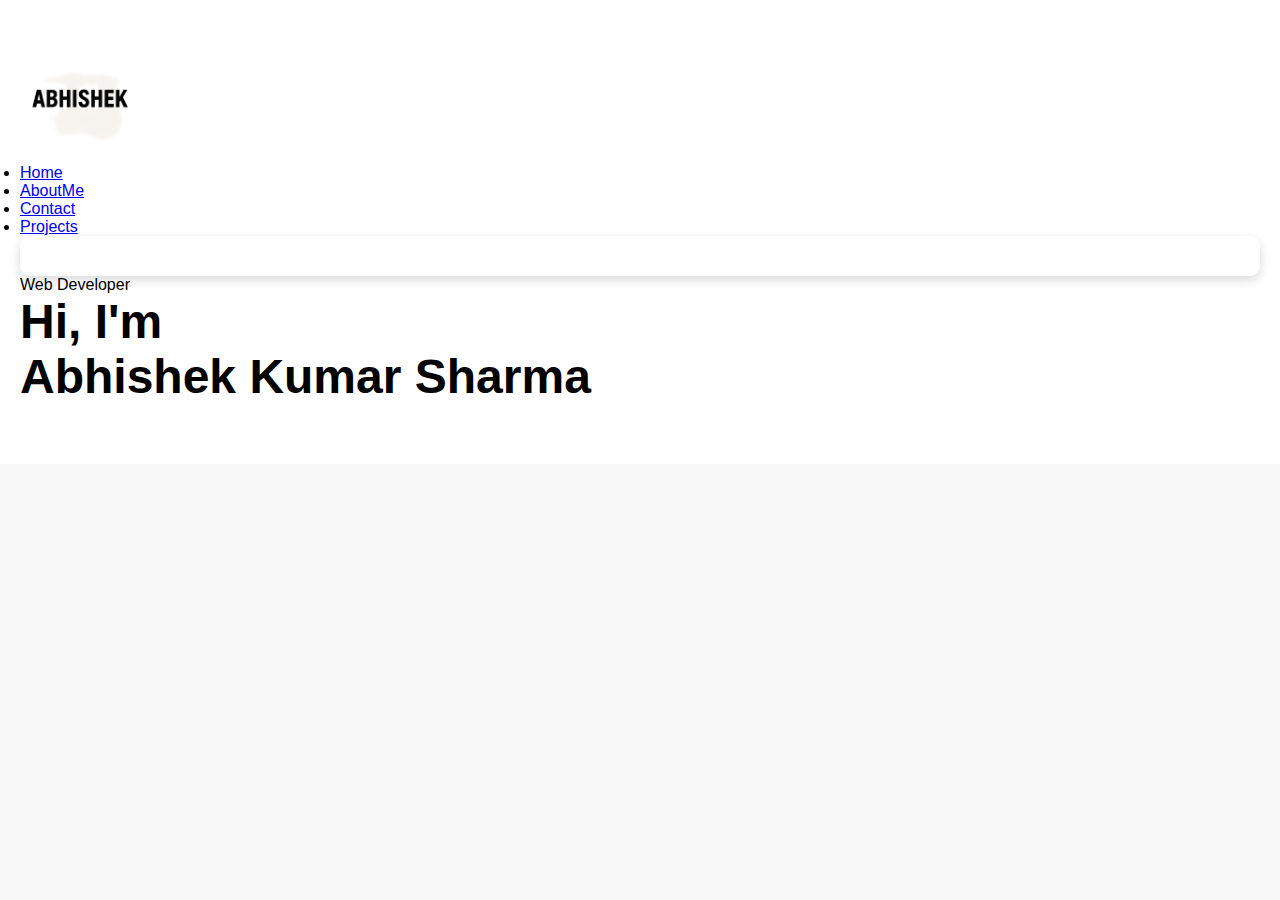
<file: public/index.html>
<!DOCTYPE html>
<html lang="en">

<head>
    <meta charset="UTF-8">
    <meta name="viewport" content="width=device-width, initial-scale=1.0">
    <title>Portfoilio</title>
    <link rel="stylesheet" href="/style/index.css">
</head>

<body>
    <div class="header">
        <div class="container">
            <nav>
                <img src="/image/logo (1).png" class="logo" alt="logo">
                <ul>
                    <li>
                        <a href="#">Home</a>
                    </li>
                    <li>
                        <a href="#">AboutMe</a>
                    </li>
                    <li>
                        <a href="#">Contact</a>
                    </li>
                    <li>
                        <a href="#">Projects</a>
                    </li>
                </ul>
            </nav>
            <div class="header-text"></div>
            <p>Web Developer</p>
            <h1 class="name1">Hi, I'm <br>Abhishek Kumar Sharma </h1>
        </div>
    </div>
</body>

</html>
</file>
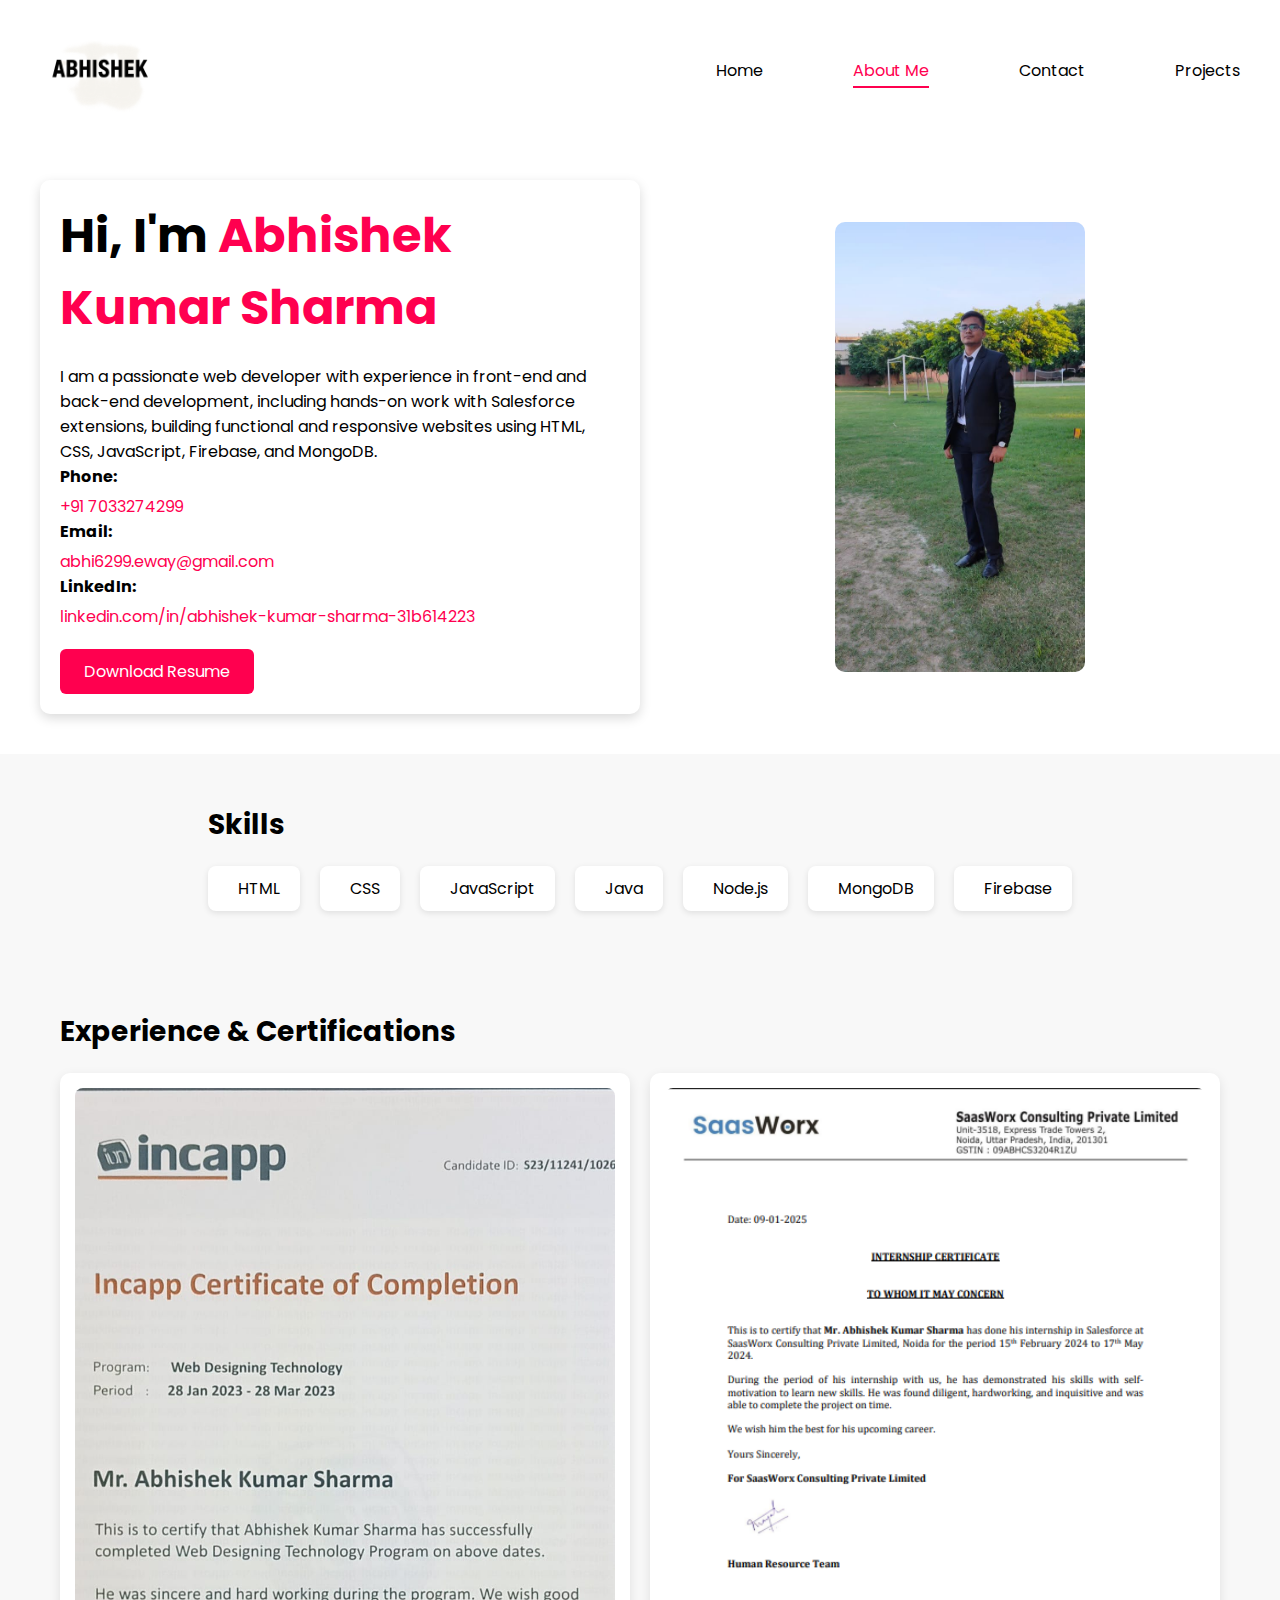
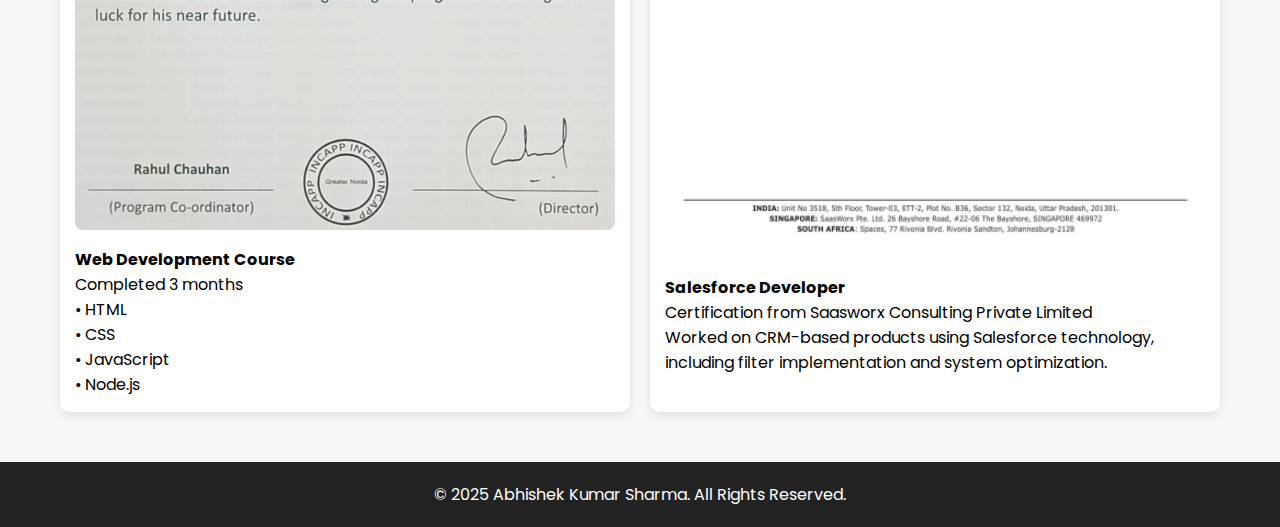
<file: public/about.html>
<!DOCTYPE html>
<html lang="en">

<head>
    <meta charset="UTF-8" />
    <meta name="viewport" content="width=device-width, initial-scale=1.0" />
    <title>About Me</title>

    <!-- Font Awesome Icons (Correct Version) -->
    <link rel="stylesheet" href="https://cdnjs.cloudflare.com/ajax/libs/font-awesome/6.5.2/css/all.min.css" integrity="sha512-BxEpZyCOoJ6hvDW4KcphGqczTZBDZlwJqUJlPHc5yU3cB+Vx0vN/mOKywIcrGrQJg5uNkY7tFi7sLDkO7qHPdw==" crossorigin="anonymous" referrerpolicy="no-referrer"
    />


    <!-- Custom CSS -->
    <link rel="stylesheet" href="../style/about.css" />

    <!-- Fonts -->
    <link rel="preconnect" href="https://fonts.googleapis.com">
    <link href="https://fonts.googleapis.com/css2?family=Poppins:wght@300;500;600&display=swap" rel="stylesheet">
</head>

<body>

    <!-- Navigation -->
    <header class="site-header">
        <div class="nav-container">
            <img src="../image/logo1.png" alt="Logo" class="logo">
            <!-- for hamberger menu  -->
            <div class="hamburger" id="hamburger">
                <span id="hamburger-icon">&#9776;</span>
            </div>
            <ul class="nav-links" id="navLinks">
                <li><a href="../index.html">Home</a></li>
                <li><a href="about.html" class="active">About Me</a></li>
                <li><a href="contact.html">Contact</a></li>
                <li><a href="project.html">Projects</a></li>
            </ul>
        </div>
    </header>

    <!-- Header About Section -->
    <section class="header">
        <div class="header-container">
            <div class="header-text">
                <h1 class="name1">Hi, I'm <span>Abhishek Kumar Sharma</span></h1>
                <p>
                    I am a passionate web developer with experience in front-end and back-end development, including hands-on work with Salesforce extensions, building functional and responsive websites using HTML, CSS, JavaScript, Firebase, and MongoDB.
                </p>

                <!-- Contact Info (Flexbox) -->
                <div class="contact-flex">
                    <div class="contact-item">
                        <strong><i class="fas fa-phone-alt"></i> Phone:</strong>
                        <a href="tel:+917033274299">+91 7033274299</a>
                    </div>
                    <div class="contact-item">
                        <strong><i class="fas fa-envelope"></i> Email:</strong>
                        <a href="mailto:abhi6299.eway@gmail.com">abhi6299.eway@gmail.com</a>
                    </div>
                    <div class="contact-item">
                        <strong><i class="fab fa-linkedin"></i> LinkedIn:</strong>
                        <a href="https://www.linkedin.com/in/abhishek-kumar-sharma-31b614223">
              linkedin.com/in/abhishek-kumar-sharma-31b614223
            </a>
                    </div>
                </div>

                <div class="header-button">
                    <button><a href="../resume (2).pdf" download>Download Resume</a></button>
                </div>
            </div>

            <div class="header-img">
                <img src="../image/main.jpg" alt="Your Photo" />
            </div>
        </div>
    </section>

    <!-- Skills Section -->
    <section class="skills-section">
        <h2>Skills</h2>
        <div class="skills-container">
            <div class="skill"><i class="fab fa-html5"></i> HTML</div>
            <div class="skill"><i class="fab fa-css3-alt"></i> CSS</div>
            <div class="skill"><i class="fab fa-js-square"></i> JavaScript</div>
            <div class="skill"><i class="fab fa-react"></i> Java</div>
            <div class="skill"><i class="fab fa-node-js"></i> Node.js</div>
            <div class="skill"><i class="fas fa-database"></i> MongoDB</div>
            <div class="skill"><i class="fas fa-fire"></i> Firebase</div>
        </div>
    </section>

    <!-- Experience / Certificates Section -->
    <section class="experience-section">
        <h2>Experience & Certifications</h2>
        <div class="experience-container">
            <div class="experience-card">
                <img src="../image/incapp.jpg" alt="Certificate 1">
                <p><strong>Web Development Course</strong><br>Completed 3 months</p>
                <p>&bull; HTML</p>
                <p>&bull; CSS</p>
                <p>&bull; JavaScript</p>
                <p>&bull; Node.js</p>
            </div>

            <div class="experience-card">
                <img src="../image/Saasworx.png" alt="Certificate 2">
                <p><strong>Salesforce Developer</strong><br>Certification from Saasworx Consulting Private Limited</p>
                <p>
                    Worked on CRM-based products using Salesforce technology, including filter implementation and system optimization.
                </p>
            </div>
        </div>
    </section>

    <!-- Footer -->
    <footer>
        <p>&copy; 2025 Abhishek Kumar Sharma. All Rights Reserved.</p>
    </footer>
    <script src="../javaScript/about.js"></script>
</body>

</html>
</file>
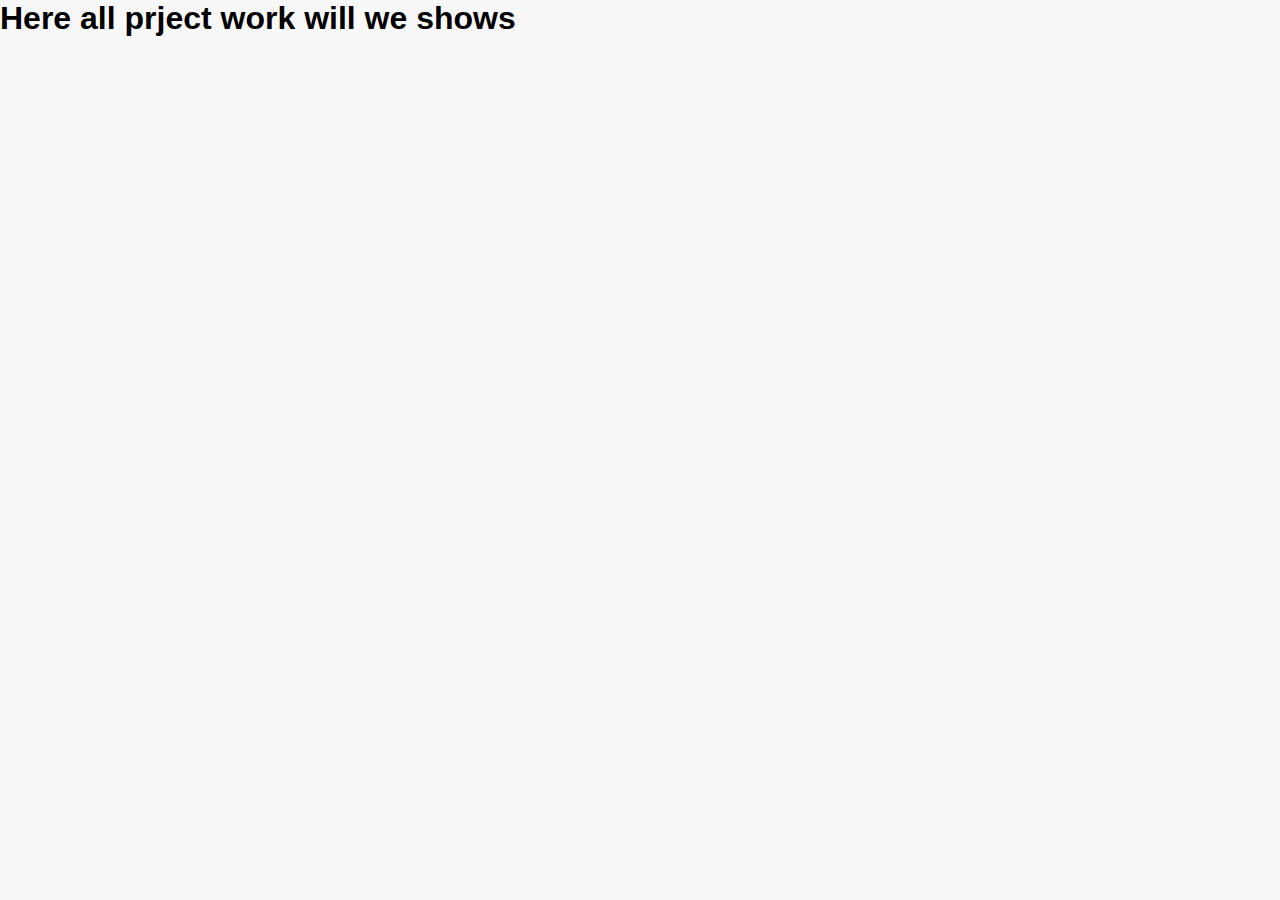
<file: public/Projects.html>
<!DOCTYPE html>
<html lang="en">

<head>
    <meta charset="UTF-8">
    <meta name="viewport" content="width=device-width, initial-scale=1.0">
    <title>Document</title>
    <link rel="stylesheet" href="/style/projects.css">
</head>

<body>
    <h1>Here all prject work will we shows</h1>
</body>

</html>
</file>
<file: style/index.css>
/* Global Reset */

* {
    margin: 0;
    padding: 0;
    font-family: 'Poppins', sans-serif;
    box-sizing: border-box;
}


/* Base Body Style */

body {
    background: #F8F8F8;
    color: #000;
    display: flex;
    flex-direction: column;
    min-height: 100vh;
}


/* Navigation */

.site-header {
    background: #ffffff;
    box-shadow: 0 2px 10px rgba(0, 0, 0, 0.05);
    padding: 10px 20px;
}

.nav-container {
    max-width: 1200px;
    margin: auto;
    display: flex;
    justify-content: space-between;
    align-items: center;
}

.logo {
    width: 120px;
}

.nav-links {
    list-style: none;
    display: flex;
    gap: 90px;
}

.nav-links li a {
    text-decoration: none;
    color: #000;
    font-size: 16px;
    position: relative;
    transition: color 0.5s ease;
}

.nav-links li a::after {
    content: '';
    position: absolute;
    left: 0;
    bottom: -6px;
    width: 0;
    height: 2px;
    background: #ff004f;
    transition: width 0.3s ease;
}

.nav-links li a:hover::after,
.nav-links li a.active::after {
    width: 100%;
}

.nav-links li a.active {
    color: #ff004f;
}


/* Header Layout */

.header {
    width: 100%;
    padding: 40px 20px;
    background: #ffffff;
}

.header-container {
    display: flex;
    justify-content: space-between;
    align-items: center;
    flex-wrap: wrap;
    gap: 40px;
    max-width: 1200px;
    margin: auto;
}


/* Left Text */

.header-text {
    flex: 1;
    padding: 20px;
    background: rgba(255, 255, 255, 0.2);
    border-radius: 10px;
    box-shadow: 0 4px 12px rgba(0, 0, 0, 0.15);
}

.name1 {
    font-size: 48px;
    margin-bottom: 20px;
    word-break: break-word;
}

.header-text span {
    color: #ff004f;
}

.about-card {
    margin-top: 20px;
}

.about-card h3 {
    font-size: 18px;
    line-height: 1.6;
    margin-bottom: 15px;
}

.header-text hr {
    margin: 15px 0;
}


/* Buttons */

.header-button {
    display: flex;
    gap: 16px;
    margin-top: 20px;
    flex-wrap: wrap;
}

.header-button button {
    padding: 10px 24px;
    font-size: 16px;
    background-color: #ff004f;
    color: #fff;
    border: none;
    border-radius: 6px;
    cursor: pointer;
    transition: background-color 0.3s ease, transform 0.2s ease;
}

.header-button button:hover {
    background-color: #e60045;
    transform: translateY(-2px);
}

.header-button button a {
    text-decoration: none;
    color: #ffffff;
    font-size: 16px;
}


/* Right Image */

.header-img {
    flex: 1;
    display: flex;
    justify-content: center;
    align-items: center;
}

.header-img img {
    width: 100%;
    max-width: 270px;
    height: auto;
    border-radius: 10px;
    object-fit: cover;
}


/* Footer */

footer {
    text-align: center;
    padding: 20px;
    background: #222;
    color: #fff;
    height: auto;
    margin-top: auto;
}


/* Responsive Design */

@media (max-width: 800px) {
    .header-container {
        flex-direction: column;
        text-align: center;
        gap: 20px;
    }
    .header-img {
        order: -1;
    }
    .nav-links {
        flex-direction: row;
        align-items: center;
        gap: 35px;
    }
    .header-text {
        max-width: 100%;
    }
    .header-img img {
        max-width: 60%;
        max-height: 50%;
    }
    .name1 {
        font-size: clamp(28px, 6vw, 36px);
    }
    .about-card h3 {
        font-size: 15px;
    }
    .header-button {
        flex-direction: column;
        align-items: center;
        gap: 12px;
    }
    .header-button button {
        width: 80%;
        max-width: 300px;
    }
}

@media (max-width: 600px) {
    /* Navigation: stack links vertically or collapse into fewer gaps */
    .nav-container {
        flex-direction: column;
        align-items: flex-start;
    }
    .nav-links {
        flex-direction: column;
        gap: 20px;
        width: 100%;
        margin-top: 10px;
    }
    .nav-links li {
        width: 100%;
    }
    .nav-links li a {
        font-size: 14px;
    }
    /* Logo alignment on smaller screens */
    .logo {
        width: 100px;
    }
    /* Project section title size */
    .experience-section h2 {
        font-size: 20px;
        margin-bottom: 20px;
    }
    /* Experience card styling for very small screens */
    .experience-card {
        padding: 15px;
        border-radius: 10px;
    }
    .experience-card img {
        height: 140px;
        border-radius: 8px;
    }
    .experience-card h3 {
        font-size: 18px;
    }
    .experience-card p {
        font-size: 13px;
    }
    /* Footer text size */
    footer {
        font-size: 14px;
        padding: 15px;
    }
}
</file>
<file: style/about.css>
/* Reset & Global */

* {
    margin: 0;
    padding: 0;
    box-sizing: border-box;
    font-family: 'Poppins', sans-serif;
}

body {
    background: #F8F8F8;
    color: #000;
    display: flex;
    flex-direction: column;
    min-height: 100vh;
}


/* Navigation */

.site-header {
    background: #ffffff;
    box-shadow: 0 2px 10px rgba(0, 0, 0, 0.05);
    padding: 10px 20px;
}

.nav-container {
    max-width: 1200px;
    margin: auto;
    display: flex;
    justify-content: space-between;
    align-items: center;
}

.logo {
    width: 120px;
}

.nav-links {
    list-style: none;
    display: flex;
    gap: 90px;
}

.nav-links li a {
    text-decoration: none;
    color: #000;
    font-size: 16px;
    position: relative;
    transition: color 0.5s ease;
}

.nav-links li a::after {
    content: '';
    position: absolute;
    left: 0;
    bottom: -6px;
    width: 0;
    height: 2px;
    background: #ff004f;
    transition: width 0.3s ease;
}

.nav-links li a:hover::after,
.nav-links li a.active::after {
    width: 100%;
}

.nav-links li a.active {
    color: #ff004f;
}


/* Header Layout */

.header {
    width: 100%;
    padding: 40px 20px;
    background: #ffffff;
}

.header-container {
    display: flex;
    justify-content: space-between;
    align-items: center;
    flex-wrap: wrap;
    gap: 40px;
    max-width: 1200px;
    margin: auto;
}

.header-text {
    flex: 1;
    padding: 20px;
    background: rgba(255, 255, 255, 0.2);
    border-radius: 10px;
    box-shadow: 0 4px 12px rgba(0, 0, 0, 0.15);
}

.name1 {
    font-size: 48px;
    margin-bottom: 20px;
}

.header-text span {
    color: #ff004f;
}

.header-button {
    display: flex;
    gap: 16px;
    margin-top: 20px;
    flex-wrap: wrap;
}

.header-button button {
    padding: 10px 24px;
    font-size: 16px;
    background-color: #ff004f;
    color: #fff;
    border: none;
    border-radius: 6px;
    cursor: pointer;
    transition: background-color 0.3s ease, transform 0.2s ease;
}

.header-button button:hover {
    background-color: #e60045;
    transform: translateY(-2px);
}

.header-button button a {
    text-decoration: none;
    color: #ffffff;
}

.header-img {
    flex: 1;
    display: flex;
    justify-content: center;
    align-items: center;
}

.header-img img {
    width: 100%;
    max-width: 250px;
    max-height: 450px;
    border-radius: 10px;
    object-fit: cover;
}


/* Skills Section */

.skills-section {
    max-width: 1200px;
    margin: 50px auto;
    padding: 0 20px;
}

.skills-section h2 {
    font-size: 28px;
    margin-bottom: 20px;
}

.skills-container {
    display: flex;
    flex-wrap: wrap;
    gap: 20px;
}

.skill {
    background: #fff;
    padding: 10px 20px;
    border-radius: 8px;
    box-shadow: 0 2px 6px rgba(0, 0, 0, 0.1);
    font-size: 16px;
    display: flex;
    align-items: center;
    gap: 10px;
}


/* Experience Section */

.experience-section {
    max-width: 1200px;
    margin: 50px auto;
    padding: 0 20px;
}

.experience-section h2 {
    font-size: 28px;
    margin-bottom: 20px;
}

.experience-container {
    display: flex;
    flex-wrap: wrap;
    gap: 20px;
}

.experience-card {
    background: #fff;
    padding: 15px;
    border-radius: 10px;
    box-shadow: 0 4px 12px rgba(0, 0, 0, 0.1);
    flex: 1 1 45%;
}

.experience-card img {
    width: 100%;
    border-radius: 8px;
    margin-bottom: 10px;
}


/* Footer */

footer {
    text-align: center;
    padding: 20px;
    background: #222;
    color: #fff;
    margin-top: auto;
}


/* Responsive */


/* Hamberger Style css */

.hamburger {
    display: none;
    font-size: 24px;
    cursor: pointer;
}

@media (max-width: 800px) {
    .header-container,
    .skills-container,
    .experience-container {
        flex-direction: column;
    }
    .nav-links {
        gap: 40px;
        flex-direction: row;
    }
    .name1 {
        font-size: clamp(28px, 6vw, 36px);
    }
    .header-button {
        flex-direction: column;
        gap: 10px;
    }
}

.contact-item {
    flex: 1 1 250px;
}

.contact-item a {
    display: block;
    color: #ff004f;
    text-decoration: none;
    margin-top: 5px;
    transition: color 0.3s ease;
}

.contact-item a:hover {
    color: #e60045;
}

@media (max-width: 600px) {
    /* Navigation stack */
    .nav-container {
        flex-direction: column;
        align-items: flex-start;
    }
    .hamburger {
        display: block;
        color: #000;
    }
    .hamburger span {
        font-size: 30px;
        color: #000;
        transition: transform 0.3s ease;
    }
    .nav-links {
        display: none;
        flex-direction: column;
        width: 100%;
        background-color: #fff;
        position: absolute;
        top: 60px;
        left: 0;
        padding: 10px 20px;
        box-shadow: 0 4px 8px rgba(0, 0, 0, 0.1);
        z-index: 99;
    }
    .nav-links.show {
        display: flex;
    }
    .nav-container {
        position: relative;
    }
    .nav-links li a {
        font-size: 14px;
    }
    .logo {
        width: 100px;
    }
    /* Header layout stack */
    .header-container {
        flex-direction: column;
        gap: 20px;
        padding: 20px 10px;
    }
    .name1 {
        font-size: 24px;
    }
    .header-button {
        flex-direction: column;
        gap: 10px;
    }
    .header-img img {
        max-width: 180px;
        max-height: 320px;
    }
    /* Skills section */
    .skills-section h2,
    .experience-section h2 {
        font-size: 20px;
    }
    .skill {
        font-size: 13px;
        padding: 8px 14px;
    }
    /* Experience section */
    .experience-card {
        flex: 1 1 100%;
        padding: 12px;
    }
    .experience-card img {
        margin-bottom: 8px;
    }
    /* Footer */
    footer {
        font-size: 13px;
        padding: 14px;
    }
}
</file>
<file: style/projects.css>
/* Reset & Global Styles */

* {
    margin: 0;
    padding: 0;
    box-sizing: border-box;
    font-family: 'Poppins', sans-serif;
}

body {
    background: #F8F8F8;
    color: #000;
    display: flex;
    flex-direction: column;
    min-height: 100vh;
}


/* Navigation */

.site-header {
    background: #ffffff;
    box-shadow: 0 2px 10px rgba(0, 0, 0, 0.05);
    padding: 10px 20px;
}

.nav-container {
    max-width: 1200px;
    margin: auto;
    display: flex;
    justify-content: space-between;
    align-items: center;
}

.logo {
    width: 120px;
}

.nav-links {
    list-style: none;
    display: flex;
    gap: 90px;
}

.nav-links li a {
    text-decoration: none;
    color: #000;
    font-size: 16px;
    position: relative;
    transition: color 0.5s ease;
}

.nav-links li a::after {
    content: '';
    position: absolute;
    left: 0;
    bottom: -6px;
    width: 0;
    height: 2px;
    background: #ff004f;
    transition: width 0.3s ease;
}

.nav-links li a:hover::after,
.nav-links li a.active::after {
    width: 100%;
}

.nav-links li a.active {
    color: #ff004f;
}


/* Projects Section */

.experience-section {
    max-width: 1200px;
    margin: 60px auto;
    padding: 0 20px;
}

.experience-section h2 {
    font-size: 32px;
    font-weight: 600;
    text-align: center;
    margin-bottom: 40px;
    color: #111;
}

.experience-container {
    display: flex;
    flex-wrap: wrap;
    gap: 30px;
    justify-content: center;
}

.experience-card {
    background: #fff;
    padding: 20px;
    border-radius: 12px;
    box-shadow: 0 8px 24px rgba(0, 0, 0, 0.1);
    flex: 1 1 300px;
    max-width: 360px;
    transition: transform 0.3s ease, box-shadow 0.3s ease;
}

.experience-card:hover {
    transform: translateY(-8px);
    box-shadow: 0 12px 30px rgba(0, 0, 0, 0.15);
}

.experience-card img {
    width: 100%;
    height: 180px;
    object-fit: cover;
    border-radius: 10px;
    margin-bottom: 15px;
}

.experience-card h3 {
    font-size: 22px;
    margin-bottom: 10px;
    color: #ff004f;
}

.experience-card p {
    font-size: 14px;
    line-height: 1.5;
    margin-bottom: 10px;
    color: #333;
}


/* Footer */

footer {
    text-align: center;
    padding: 20px;
    background: #222;
    color: #fff;
    margin-top: auto;
}


/* Responsive Design */

@media (max-width: 800px) {
    .nav-links {
        gap: 40px;
        flex-direction: row;
        flex-wrap: wrap;
    }
    .experience-card {
        max-width: 100%;
    }
    .experience-section h2 {
        font-size: 24px;
    }
}

@media (max-width: 600px) {
    /* Navigation tweaks */
    .nav-container {
        flex-direction: column;
        align-items: flex-start;
    }
    .logo {
        width: 100px;
        margin-bottom: 10px;
    }
    .nav-links {
        flex-direction: column;
        gap: 16px;
        width: 100%;
    }
    .nav-links li a {
        font-size: 14px;
    }
    /* Projects Section */
    .experience-section {
        padding: 0 10px;
        margin: 40px auto;
    }
    .experience-section h2 {
        font-size: 20px;
        margin-bottom: 25px;
    }
    .experience-container {
        gap: 20px;
    }
    .experience-card {
        padding: 15px;
        border-radius: 10px;
        max-width: 100%;
    }
    .experience-card img {
        height: 150px;
    }
    .experience-card h3 {
        font-size: 18px;
    }
    .experience-card p {
        font-size: 13px;
    }
    /* Footer */
    footer {
        font-size: 14px;
        padding: 15px 10px;
    }
}
</file>
